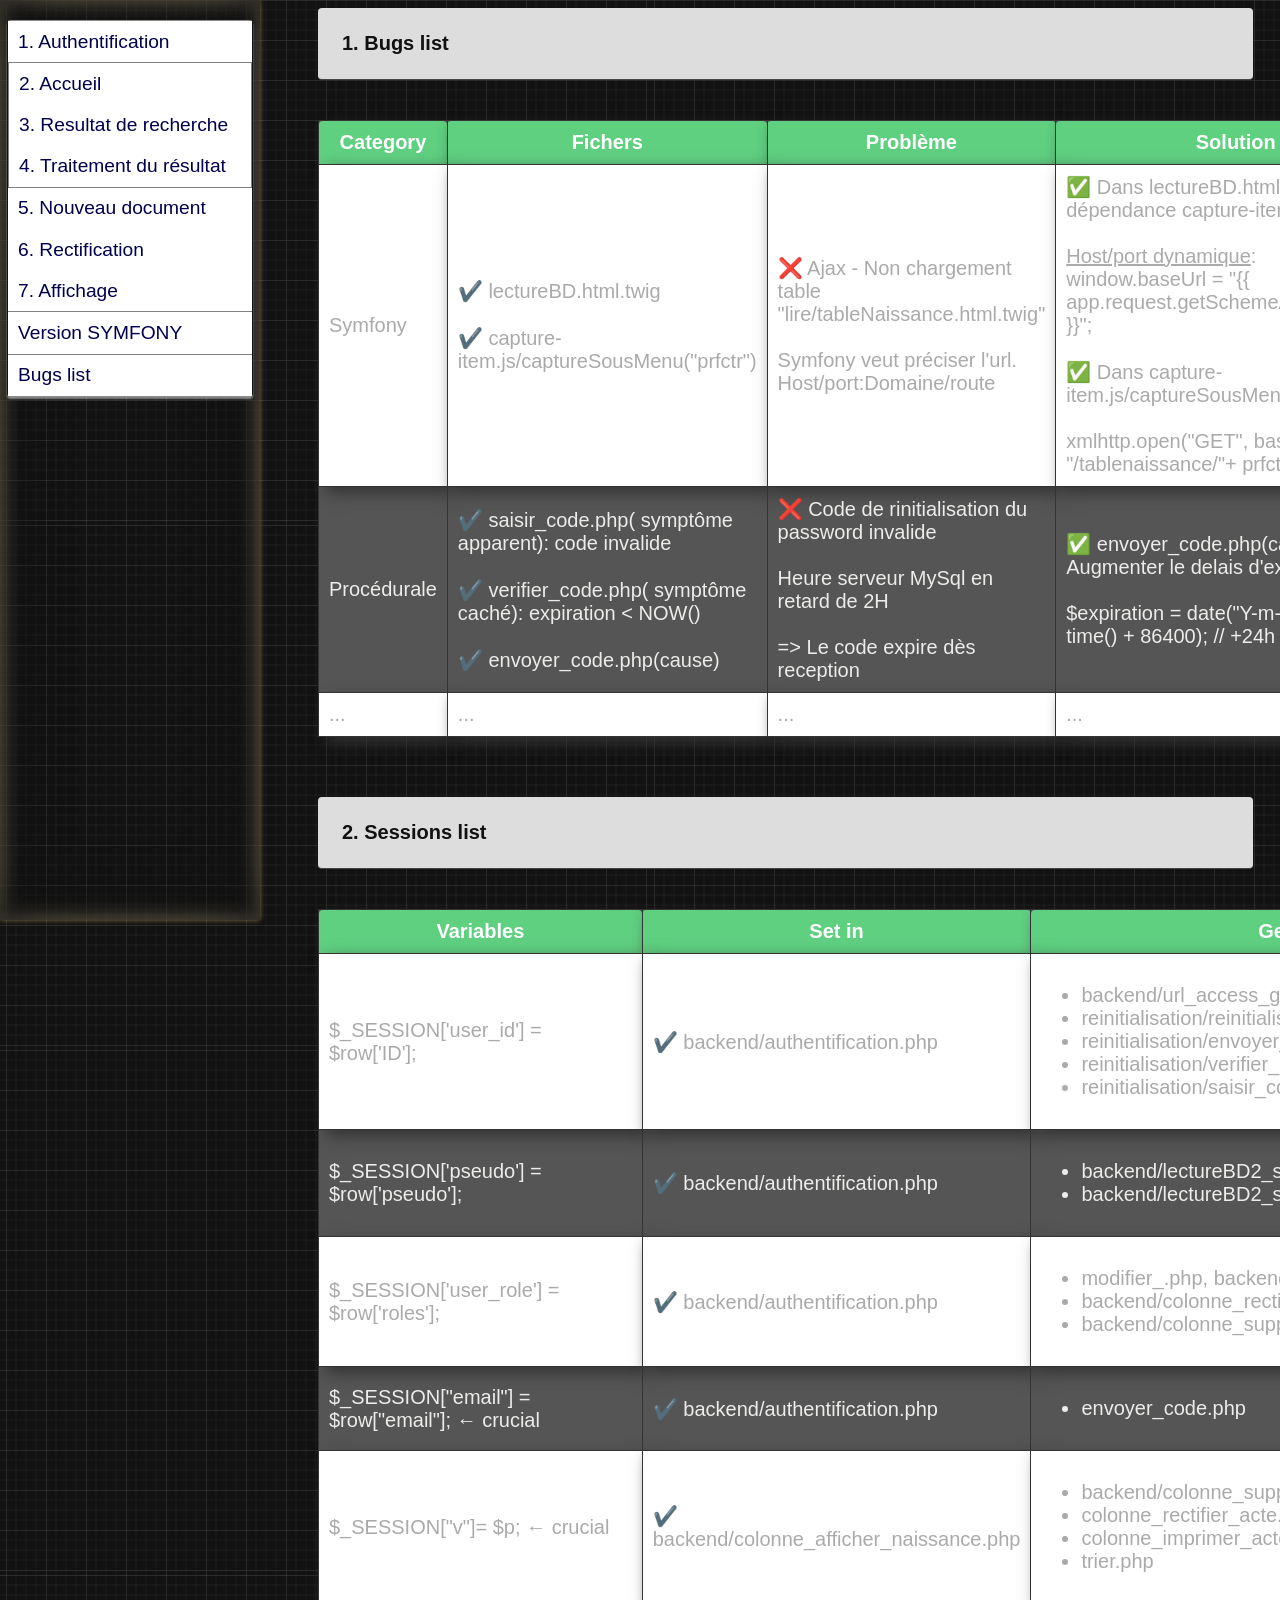
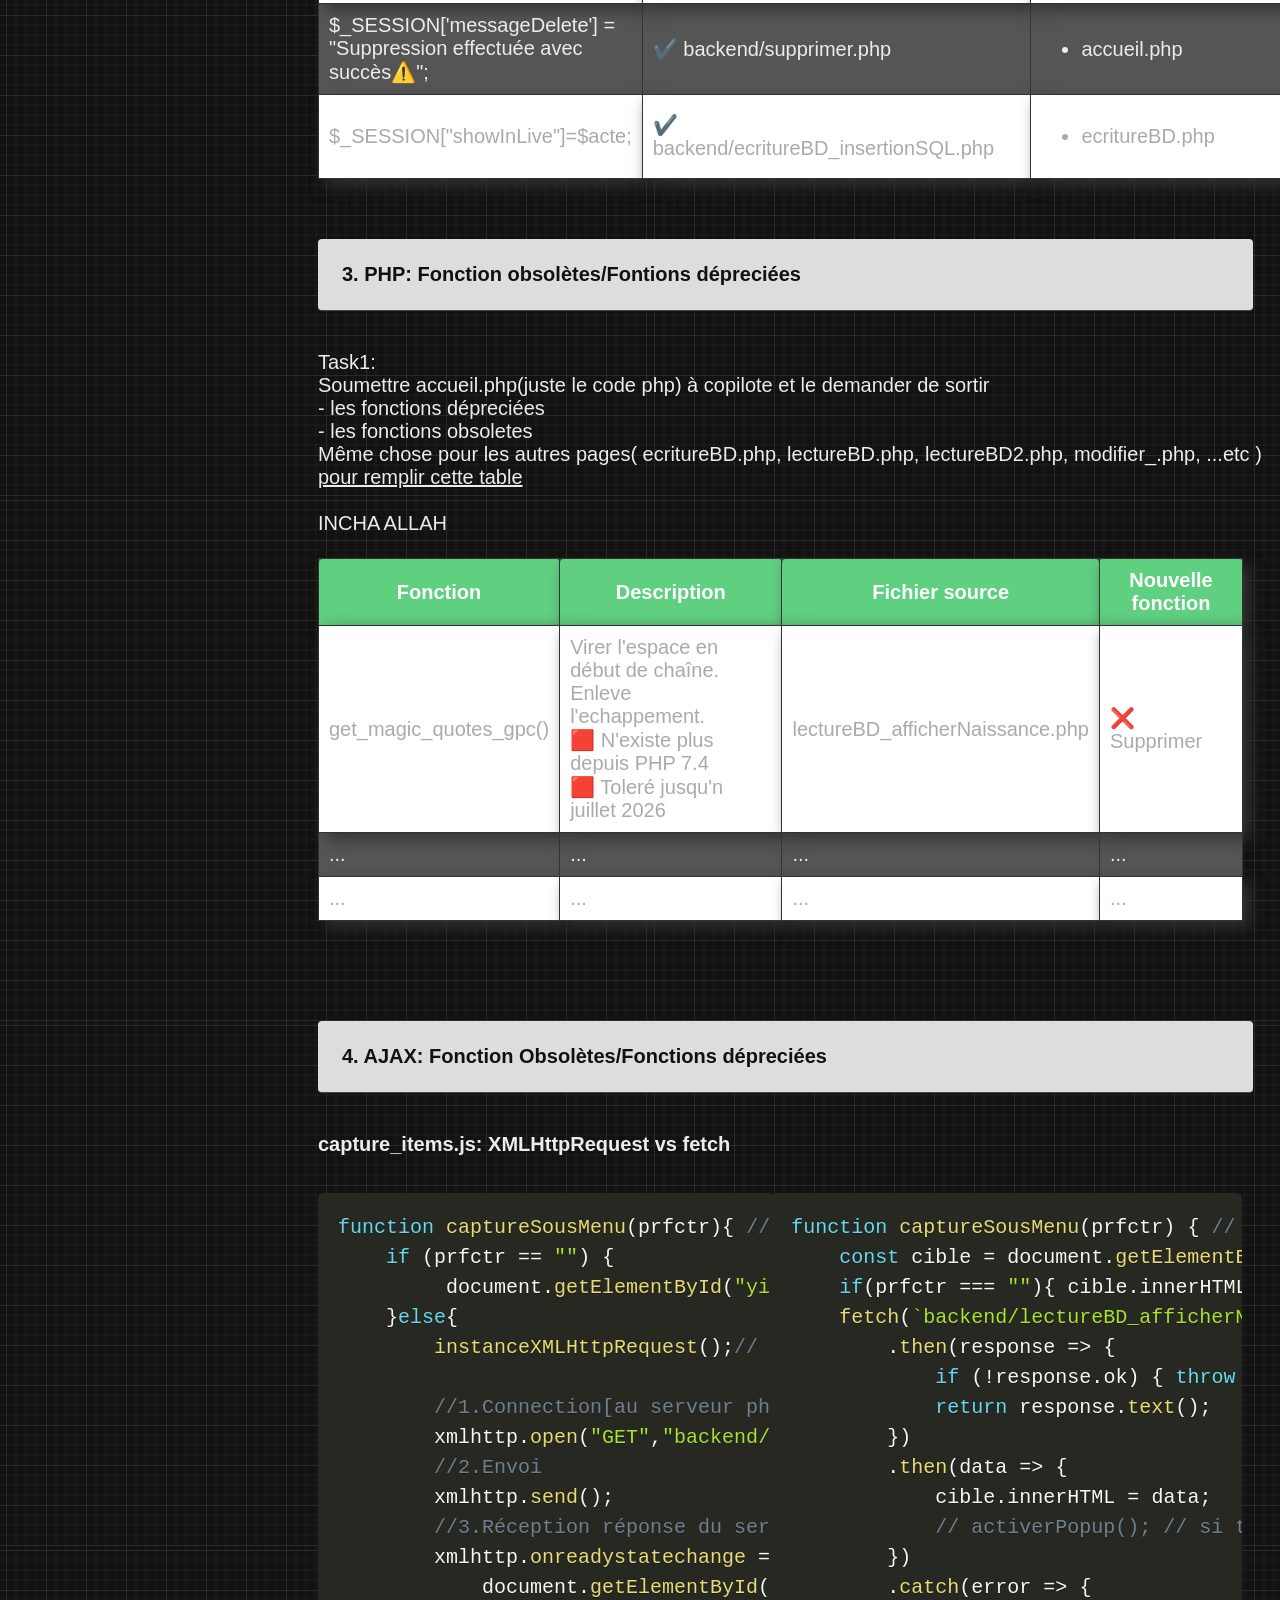
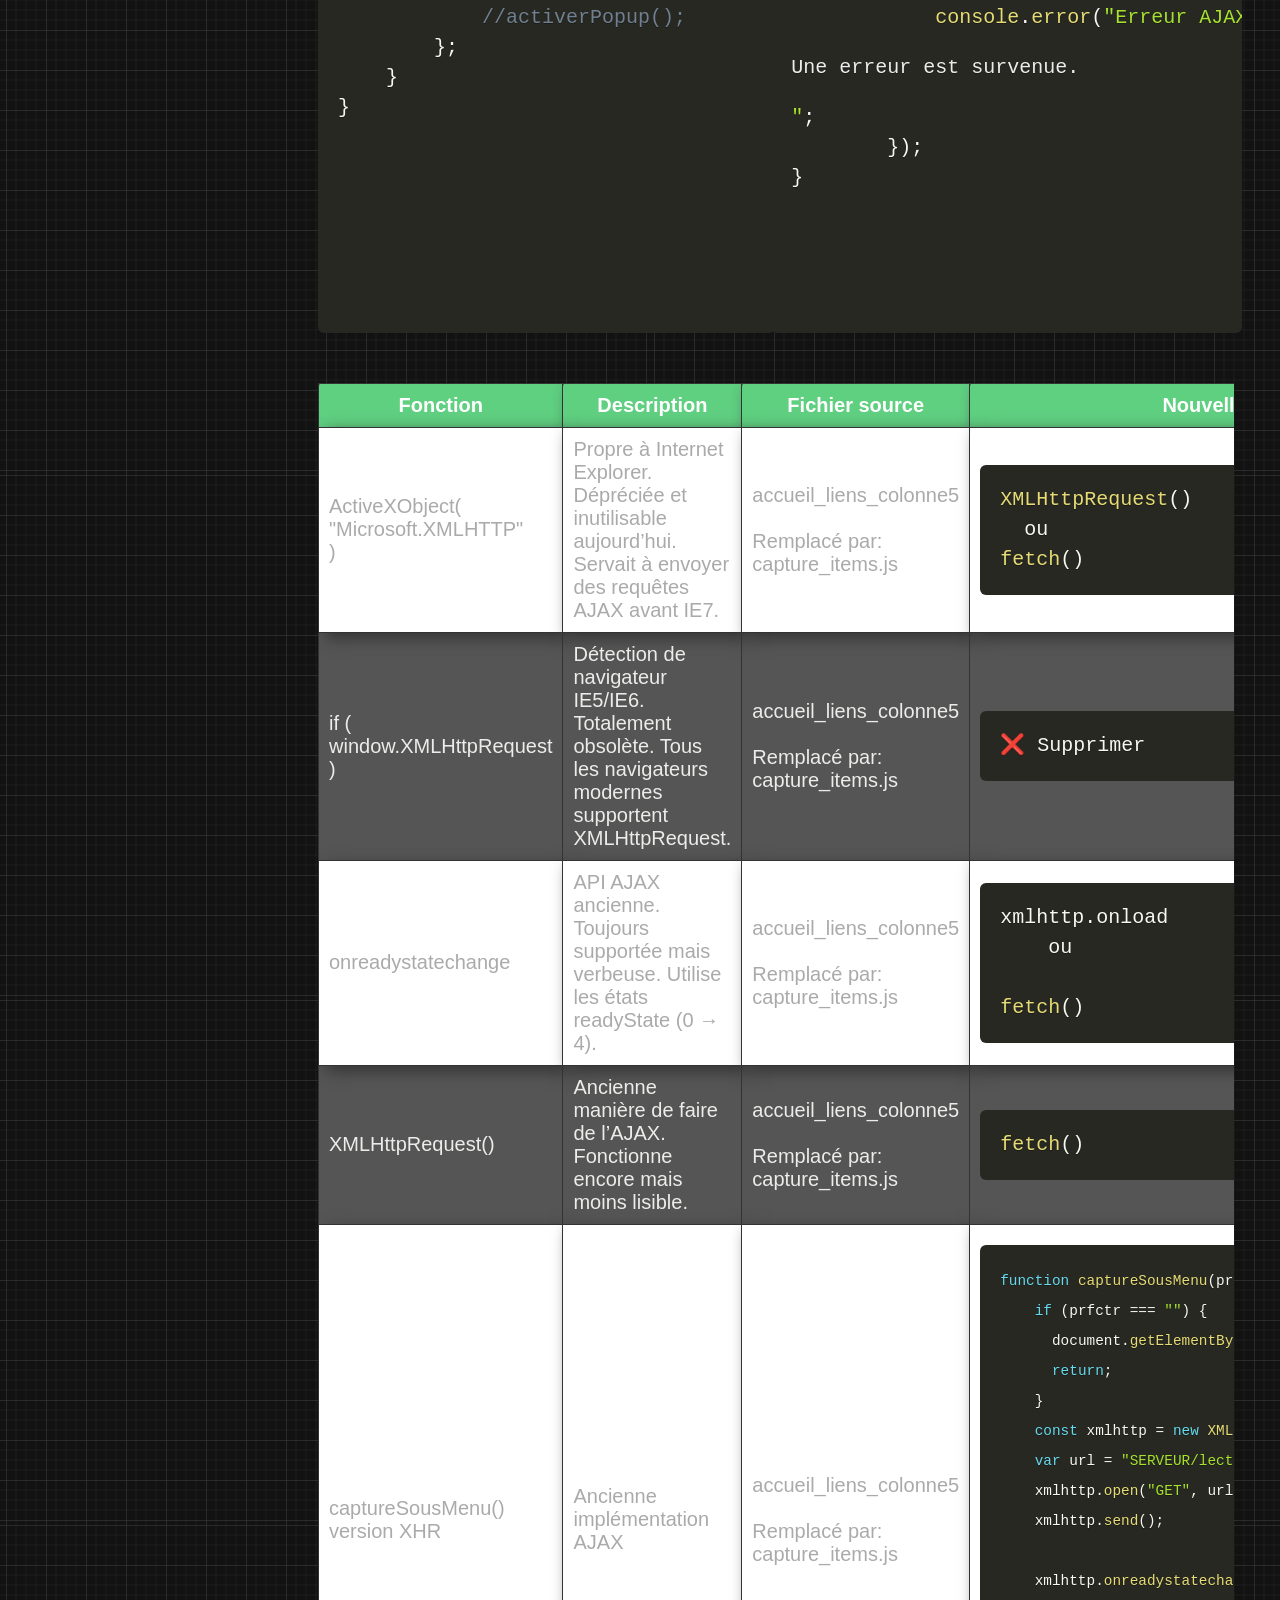
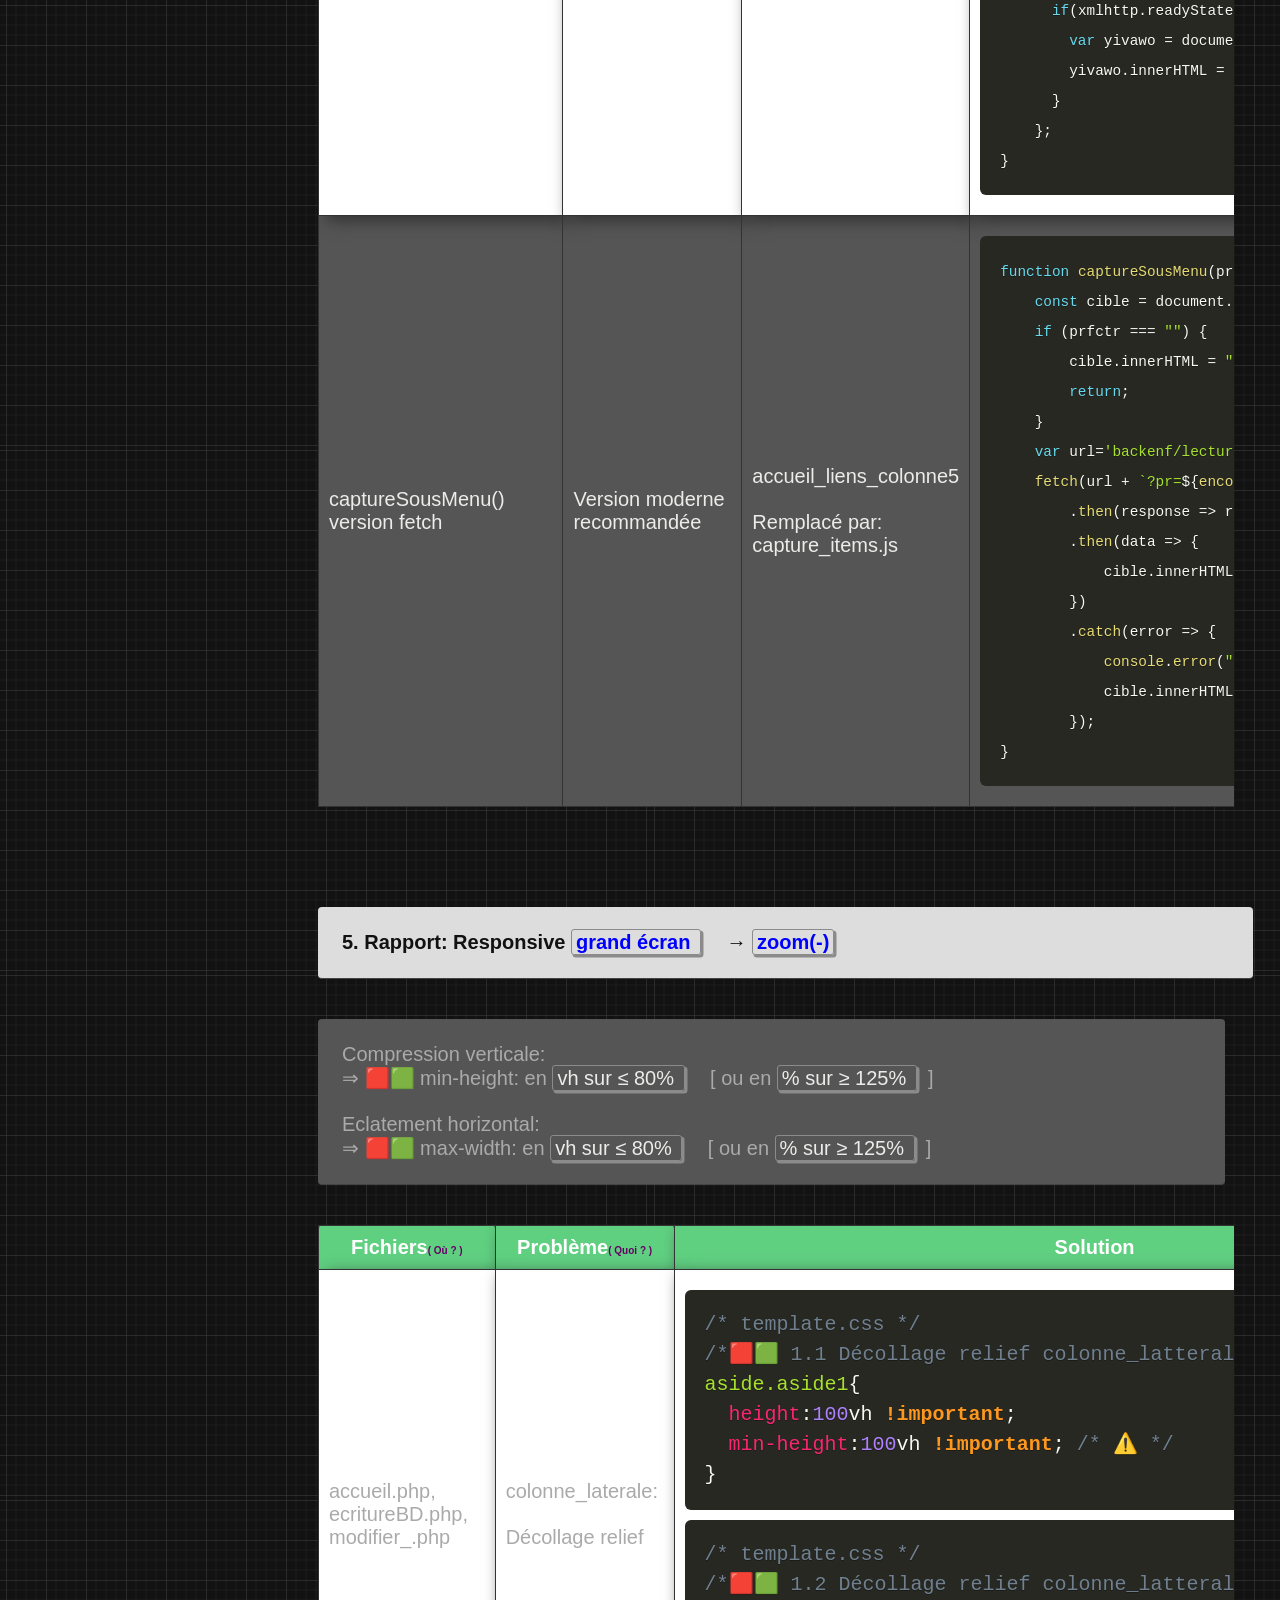
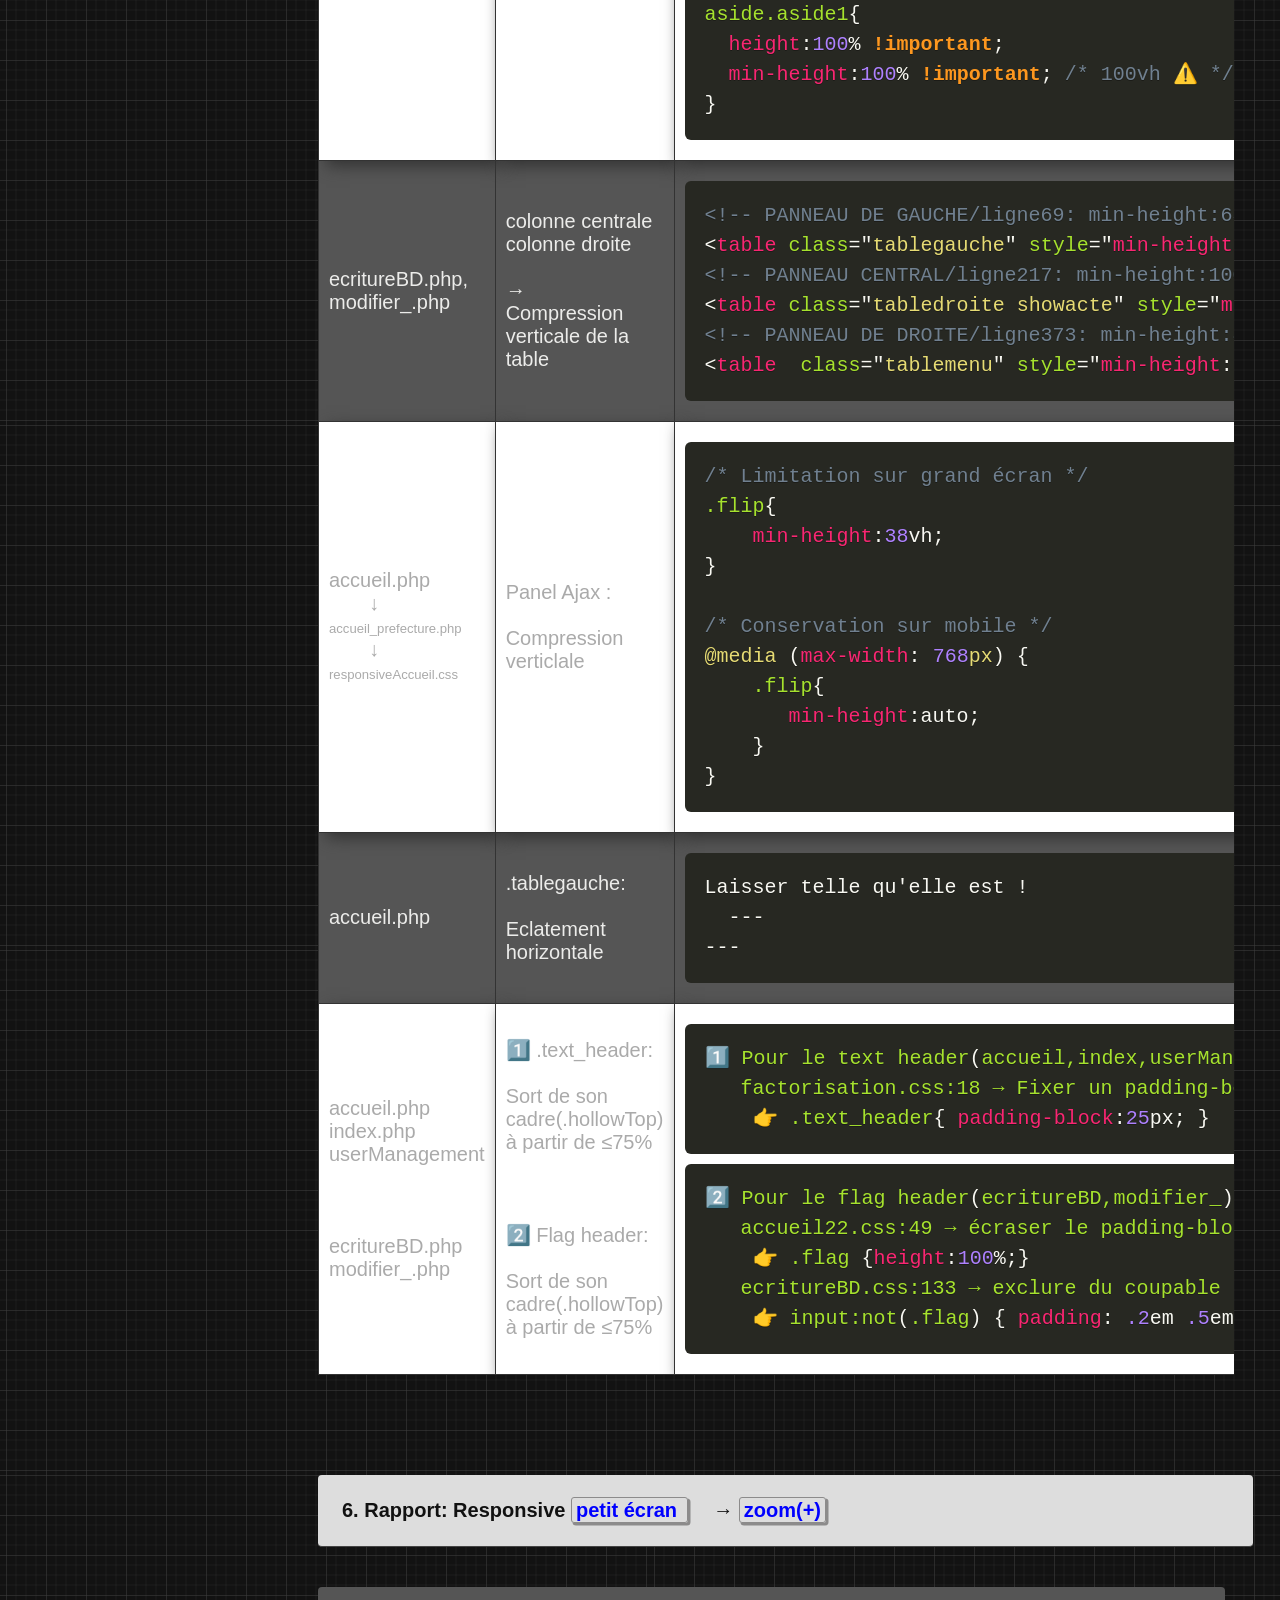
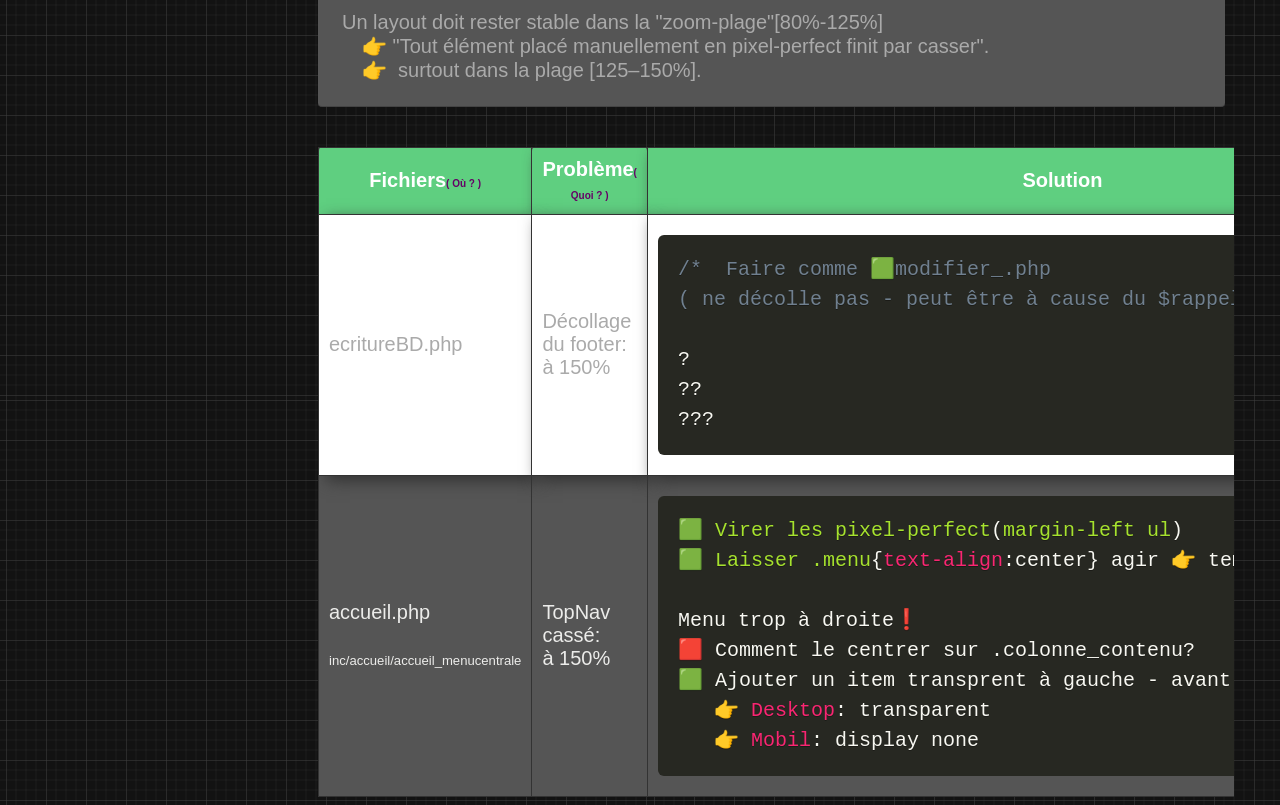
<file: fonctionsObsoletes.html>
<!DOCTYPE html>
<html>
<head>
    <link rel="shortcut icon" href="produireETvendre.ico"/>
	<link rel="stylesheet" href="uml/style.css" />
	<link rel="stylesheet" href="uml/prism.css" media="screen" /> 
	<style>

		table {
		  width:98%;
		  padding:1em;
		  font-family: arial, sans-serif;
		  border-collapse: collapse;
          background: #555; /* #557=magenta chic */
          border-radius:4px !imortant;
		  
          		  
    	}
        tr th, tr td{
		  padding:.5em;
		  border:1px solid #333;
		  		  
		}
		th {
		   color:white ;
		   background:#5fcf80; /* #558C89; #74AFAD;   */
		   border-radius:4px 4px 0px 0px;
		   box-shadow: 7px 6px 15px #333;
		}
        table tr:nth-child(2n+1) td  { 
		  background:#fff; 
		  color:#aaa;
		  box-shadow: 7px 6px 15px #333;
		}
		tr{
			border-radius:4px;
		}
		.shadowB, .shadowG {
		    color:Blue;
			border:1px solid #8c8b8b; 
			padding:1px 4px; 
			border-radius:3px;
			box-shadow:2px 2px 0.5px 0.5px #8c8b8b; 
		}
        .shadowG { color:#ececea; }		
	</style>
	<script src="uml/moteurJquery.js"> </script>
	<script src="uml/prism.js" type="text/javascript" ></script>
</head>
<body>
<div class="sidenav">
  <!-- menu accordeon -->
    <div id="aside" style="width:100%; margin-right:0;  height:99%; margin-bottom:0;  margin-top:0; padding-top:0; font-size:.8em; " > <!-- appliquer ce style sur base4.css -->
		<ul class="navigation" style="width:100%;"  >	<!-- margin-top:-19.5%; pour LES GRAND ECRAN-->
			<li class="toggleSubMenu"> <span >1. Authentification</span>
				<ul class="subMenu" id="seulement_les_passeports" style="color:silver;" >
				  <li id="envoi"><a href="index.html#login">Login</a></li>
				  <li id="retour"><a href="index.html#validerlogin" >Gestion des droits</a></li>
				</ul>
			</li>
			<li class="toggleSubMenu" style="border:1px solid gray;  border-bottom:none;"><span >2. Accueil</span>
				  <ul class="subMenu"  style="color:silver;" >						
					<li><a href="index.html#affichelien">Afficher: Le lien</a></li>
					<li><a href="index.html#affichedoc">Afficher: Le document</a></li>
					<li> <a class="btn" href="index.html#imprimer">&emsp;&#9632;&ensp; Bouton Imprimer</a></li>
					<li><a class="btn" href="index.html#modifier">&emsp;&#9632;&ensp;  Bouton Rectifier</a></li>
					<li><a class="btn" href="index.html#supprimer">&emsp;&#9632;&ensp;  Bouton Supprimer</a></li>
					<li><a class="btn" href="index.html#trier">&emsp;&#9632;&ensp; Bouton Trier</a></li>
					<li><a href="index.html#cherchenum">Recherche par numéro</a></li>
					<li><a href="index.html#cherchenom">Recherche par nom</a></li>
				  </ul><!-- fin ul.subMenu -->
			</li>
			<li class="toggleSubMenu" style="border:1px solid gray; border-bottom:none; border-top:none;"><span>3. Resultat de recherche</span>
				  <ul class="subMenu" id="seulement_les_caisses" style="color:silver;" >						
					<li><a href="index.html#resultatnum" >Résultat par numéro </a></li>
					<li><a href="index.html#resultatnom" >Résultat par nom</a></li>
				  </ul>
		    </li> 
				    <!-- ######################## TASKS #####################################
					
 					        Les 3 liens suivants(4.1, 4.2, 4.3) doivent être regroupés en 1 seul lien:
					        Mais d'abord, i fo regrouper les 3 arborescences dans 1 seul shémas
                           
						    INCHA ALLAH
							
                         #################################################################### -->						
			<li class="toggleSubMenu" style="border:1px solid gray;  border-top:none;"><span>4. Traitement du résultat </span>
			     <ul class="subMenu"  style="color:silver;" >			        
					<li><a href="index.html#afficheresultat" >Afficher</a></li>
					<li><a href="index.html#imprimeresultat" >Imprimer</a></li>
					<li><a href="index.html#modifieresultat" >Rectifier</a></li>
				  </ul>
			</li>				
			<li class="toggleSubMenu"><span>5. Nouveau document</span>
				  <ul class="subMenu"  style="color:silver;" >						
					<li><a href="index.html#5.1" >Nouvel acte (Enregistrer)</a></li>
					<li><a href="index.html#5.2" >Nouvel acte (Afficher)</a></li>
					<li><a href="index.html#5.3" >Nouvel acte (Imprimer)</a></li>
					<li><a href="index.html#5.4" >Nouvel acte (Rectifier)</a></li>
					<!-- <li><a href="#5.5" >Rectification(Enregistrer)</a></li> -->
				  </ul>
			</li>
			<li class="toggleSubMenu"><span>6. Rectification </span>
				  <ul class="subMenu"  style="color:silver;" >						
					<li><a href="index.html#6.1" >Edit (Enregistrer)</a></li>
					<li><a href="index.html#6.2" >Edit (Afficher)</a></li>
					<li><a href="index.html#6.3" >Edit (Imprimer)</a></li>
					<li><a href="index.html#6.4" >Edit (Recommencer)</a></li>
				  </ul>
			</li>
			<li class="toggleSubMenu"><span>7. Affichage </span>
				  <ul class="subMenu"  style="color:silver;" >						
					
					<li><a href="index.html#afficheTable" >Charger la table</a></li>
					<li><a href="index.html#afficheDocument" >Afficher(document)</a></li>
					<li><a href="index.html#imprimeDocument" >Imprimer(document)</a></li>

				  </ul>
			</li>
			<li class="toggleSubMenu" style="border-top:1px solid gray;" > 
			    <span> <a href="symfony.html">Version SYMFONY</a> </span>
				<ul class="subMenu"  style="color:silver;" >						
					<li><a href="symfony.html#10.1" >Structure</a></li>
					<li><a href="symfony.html#10.2">Installation</a></li>
				</ul>
			</li>
			<li class="toggleSubMenu" style="border-top:1px solid gray;"><span>Bugs list</span>
				  <ul class="subMenu" id="seulement_les_caisses" style="color:silver;" >						
					<li><a href="#">Bug list</a></li>
					<li><a href="#sessionList">Sessions list</a></li>
					<li><a href="#php">PHP</a></li>
					<li><a href="#ajax">AJAX</a></li>
					<li><a href="#zoom-">Responsive ≤ 80%</a></li>
					<li><a href="#zoom+">Responsive ≥ 125%</a></li>
				  </ul>
			</li>
		</ul>  		   
    </div><!-- fin menu accordeon --> 
</div><!-- fin #sidenav -->


<div class="main" style="margin-right:0;">
    
	<!-- SECTION 1 -->
	<h4 id="bl" class="img" style="background: #ddd; clear:both !important; ">1. Bugs list</h4>
	<table style="display:table !important">
	  <tr>
		<th>Category</th>
		<th>Fichers</th>
		<th>Problème</th>
		<th>Solution</th>
	  </tr>
	  
	  <tbody>
		  <tr>
			<td>Symfony</td>
			<td>
			   ✔️ lectureBD.html.twig<br><br>
			   ✔️ capture-item.js/captureSousMenu("prfctr")
			</td>
			<td>
			     ❌ Ajax - Non chargement table "lire/tableNaissance.html.twig"<br><br>
                 Symfony veut préciser l'url.<br> Host/port:Domaine/route				 
			</td>
			<td>
			   ✅ Dans lectureBD.html.twig, avant la dépendance capture-item.js<br><br>
			   <u>Host/port dynamique</u>:<br>
			   window.baseUrl = "{{ app.request.getSchemeAndHttpHost() }}";<br><br>
			   ✅ Dans capture-item.js/captureSousMenu("prfctr")<br><br>
			   xmlhttp.open("GET", baseUrl + "/tablenaissance/"+ prfctr, true);
			</td>
		  </tr>
		  <tr>
			<td>Procédurale</td>
			<td>
			    ✔️ saisir_code.php( symptôme apparent): code invalide<br><br>
			    ✔️ verifier_code.php( symptôme caché): expiration &lt; NOW()<br><br>
			    ✔️ envoyer_code.php(cause)
			</td>
			<td>
			   ❌ Code de rinitialisation du password invalide<br><br>
			   Heure serveur MySql en retard de 2H  <br><br>
			   => Le code expire dès reception
			</td>
			<td>
			   ✅ envoyer_code.php(cause): Augmenter le delais d'expiration (24h)<br><br>
			   $expiration = date("Y-m-d H:i:s", time() + 86400); // +24h
			</td>
		  </tr>
		  <tr>
			<td>...</td>
			<td>...</td>
			<td>...</td>
			<td>...</td>
		  </tr>
	  </tbody>
	</table>
	<div style="clear:both; margin-bottom:3em;"></div>
	
	
	
	<!-- SECTION 2 -->
	<h4 id="sessionList" class="img" style="background: #ddd; clear:both !important; ">2. Sessions list</h4>
	<table style="display:table !important">
	  <tr>
		<th>Variables</th>
		<th>Set in</th>
		<th>Get in</th>
	  </tr>
	  
	  <tbody>
		  <tr>
			<td>$_SESSION['user_id']    = $row['ID'];</td>
			<td>✔️ backend/authentification.php</td>
			<td>
               <ul>
			      <li>backend/url_access_guard.php</li>
			      <li>reinitialisation/reinitialisation.php</li>
			      <li>reinitialisation/envoyer_code</li>
			      <li>reinitialisation/verifier_code.php</li>
			      <li>reinitialisation/saisir_code.php</li>
			   </ul>				 
			</td>
		  </tr>
		  <tr>
			<td>$_SESSION['pseudo'] = $row['pseudo'];</td>
			<td>✔️ backend/authentification.php</td>
			<td>
               <ul>
			      <li>backend/lectureBD2_searchPlayBack.php</li>
			      <li>backend/lectureBD2_searchPlayBackByName.php</li>
			   </ul>
			</td>
		  </tr>
		  <tr>
			<td>$_SESSION['user_role']  = $row['roles'];</td>
			<td>✔️ backend/authentification.php</td>
			<td>
			   <ul>
			      <li>modifier_.php, backend/supprimer.php</li>
			      <li>backend/colonne_rectifier_acte.php</li>
			      <li>backend/colonne_supprimer_acte.php</li>
			   </ul>
			</td>
		  </tr>
		  <tr>
			<td>$_SESSION["email"] = $row["email"]; ← crucial</td>
			<td>✔️ backend/authentification.php</td>
			<td>
			   <ul>
			      <li>envoyer_code.php</li>
			   </ul>
			</td>
		  </tr>
		  <tr>
			<td>$_SESSION["v"]= $p; ← crucial</td>
			<td>✔️ backend/colonne_afficher_naissance.php</td>
			<td>
			   <ul>
			      <li>backend/colonne_suppprimer_acte.php</li>
			      <li>colonne_rectifier_acte.php</li>
			      <li>colonne_imprimer_acte.php</li>
			      <li>trier.php</li>
			   </ul>
			</td>
		  </tr>
		  <tr>
			<td>$_SESSION['messageDelete'] = "Suppression effectuée avec succès⚠️"; </td>
			<td>✔️ backend/supprimer.php</td>
			<td>
			   <ul>
			      <li>accueil.php</li>
			   </ul>
			</td>
		  </tr>
		  <tr>
			<td>$_SESSION["showInLive"]=$acte;</td>
			<td>✔️ backend/ecritureBD_insertionSQL.php</td>
			<td>
			   <ul>
			      <li>ecritureBD.php</li>
			   </ul>
			</td>
		  </tr>
		  <!--
		  <tr>
			<td>V8</td>
			<td>✔️ F8</td>
			<td>
			   <ul>
			      <li>F88</li>
			      <li>F88</li>
			   </ul>
			</td>
		  </tr>
		  <tr>
			<td>V9</td>
			<td>✔️ F9</td>
			<td>
			   <ul>
			      <li>F99</li>
			      <li>F99</li>
			   </ul>
			</td>
		  </tr>
		  -->
	  </tbody>
	</table>
	<div style="clear:both; margin-bottom:3em;"></div>
		
	<!-- SECTION 3 -->
  <h4 id="php" class="img" style="background: #ddd; clear:both !important; ">3. PHP: Fonction obsolètes/Fontions dépreciées</h4>

	Task1:<br> Soumettre accueil.php(juste le code php) à copilote et le demander de  sortir
	 <br> - les fonctions dépreciées
	 <br> - les fonctions obsoletes<br>
	Même chose pour les autres pages( ecritureBD.php, lectureBD.php, lectureBD2.php, modifier_.php, ...etc )<u> pour remplir cette table</u> <br><br>


	INCHA ALLAH <br><br>

	<table>
	  <tr>
		<th>Fonction</th>
		<th>Description </th>
		<th>Fichier source</th>
		<th>Nouvelle fonction</th>
	  </tr>
	  
	  <tbody>
		  <tr>
			<td>get_magic_quotes_gpc()</td>
			<td>
			    Virer l'espace en début de chaîne.<br>Enleve l'echappement.<br>
			     🟥 N'existe plus depuis PHP 7.4<br>
				 🟥 Toleré jusqu'n juillet 2026
			</td>
			<td>lectureBD_afficherNaissance.php</td>
			<td>❌ Supprimer</td>
		  </tr>
		  <tr>
			<td>...</td>
			<td>...</td>
			<td>...</td>
			<td>...</td>
		  </tr>
		  <tr>
			<td>...</td>
			<td>...</td>
			<td>...</td>
			<td>...</td>
		  </tr>
	  </tbody>
	</table>
	
	<!-- SECTION 4 -->
	<h4 id="ajax" class="img" style="background: #ddd; margin-top:5em; clear:both !important; ">4. AJAX: Fonction Obsolètes/Fonctions dépreciées</h4>
	<h4>capture_items.js: XMLHttpRequest vs fetch</h4>
	
	<!-- Aliger les 2 prisme -->
	<div style="display:flex; width:97%; margin-bottom:2em; ">
		<div style="width:48.5%; margin-right:.5%;">
		<pre style="width:94%; min-height:77.77vh;"><code class="language-js"  >
		function captureSousMenu(prfctr){ // prfctr=préfecture selectionnée dans le sous-menu
			if (prfctr == "") { 
				 document.getElementById("yivawo").innerHTML = ""; return; 
			}else{ 
				instanceXMLHttpRequest();// instance XMLHttpRequest for IE7+
			   
				//1.Connection[au serveur php]- transmission filtre prefecture  
				xmlhttp.open("GET","backend/lectureBD_afficherNaissance.php?pr="+prfctr,true); 
				//2.Envoi
				xmlhttp.send(); 
				//3.Réception réponse du serveur [xmlhttp.responseText] et affichage dans div yivawo
				xmlhttp.onreadystatechange = function() { if (xmlhttp.readyState == 4 && xmlhttp.status == 200) { 
					document.getElementById("yivawo").innerHTML = xmlhttp.responseText;}
					//activerPopup();
				};
			}
		}
		</code></pre>
		</div>
		<div style="width:48%; margin-left:.5%;">
		<pre style="width:98%; min-height:77.77vh; "><code class="language-js">

		function captureSousMenu(prfctr) { // la mm fonction avec fetch
			const cible = document.getElementById("yivawo");
			if(prfctr === ""){ cible.innerHTML=""; return; }
			fetch(`backend/lectureBD_afficherNaissance.php?pr=${encodeURIComponent(prfctr)}`)
				.then(response => {
					if (!response.ok) { throw new Error("Erreur réseau : " + response.status }
					return response.text();
				})
				.then(data => {
					cible.innerHTML = data;
					// activerPopup(); // si tu veux le remettre
				})
				.catch(error => {
					console.error("Erreur AJAX :", error); cible.innerHTML = "<p>Une erreur est survenue.</p>";
				});
		}
		</code></pre>
	    </div>	
	</div>
	
	
	
	
		<div style="width:97% !important; overflow-x:auto;">	
		   <table>
			  <thead>
				<tr>
				  <th>Fonction</th>
				  <th>Description</th>
				  <th>Fichier source</th>
				  <th>Nouvelle fonction</th>
				</tr>
			  </thead>

		  <tbody>

			<tr>
			  <td>ActiveXObject(<br>"Microsoft.XMLHTTP"</br>)</td>
			  <td>
				Propre à Internet Explorer.  
				Dépréciée et inutilisable aujourd’hui.  
				Servait à envoyer des requêtes AJAX avant IE7.
			  </td>
			  <td>
			      accueil_liens_colonne5<br><br>
				  Remplacé par:<br>
				  capture_items.js
			   </td>
			  <td>
				<pre><code class="language-js">
					XMLHttpRequest()
					  ou 
					fetch()
				</code></pre>
			 </td>
			</tr>

			<tr>
			  <td>if (<br>window.XMLHttpRequest<br>)</td>
			  <td>
				Détection de navigateur IE5/IE6.  
				Totalement obsolète.  
				Tous les navigateurs modernes supportent XMLHttpRequest.
			  </td>
			  <td>
			      accueil_liens_colonne5<br><br>
				  Remplacé par:<br>
				  capture_items.js
			  </td>
			  <td>
				<pre><code class="language-js">
					   ❌ Supprimer
				</code></pre>
			  </td>
			</tr>

			<tr>
			  <td>onreadystatechange</td>
			  <td>
				API AJAX ancienne.  
				Toujours supportée mais verbeuse.  
				Utilise les états readyState (0 → 4).
			  </td>
			  <td>
			      accueil_liens_colonne5<br><br>
				  Remplacé par:<br>
				  capture_items.js
			  </td>
			  <td>
				<pre><code class="language-js">
						xmlhttp.onload 
							ou 
							
						fetch()
				 </code></pre>
				  

			  </td>
			</tr>

			<tr>
			  <td>XMLHttpRequest()</td>
			  <td>
				Ancienne manière de faire de l’AJAX.  
				Fonctionne encore mais moins lisible.
			  </td>
			  <td>
			      accueil_liens_colonne5<br><br>
				  Remplacé par:<br>
				  capture_items.js
			  </td>
			  <td>
					<pre><code class="language-js">
					  fetch()
					</code></pre>
			  </td>
			</tr>

			<tr>
			  <td>captureSousMenu()<br> version XHR</td>
			  <td>Ancienne implémentation AJAX</td>
			  <td>
			      accueil_liens_colonne5<br><br>
				  Remplacé par:<br>
				  capture_items.js
			   </td>
			  <td>
				<pre><code class="language-js" style="font-size:.9rem;">
		function captureSousMenu(prfctr) {
			if (prfctr === "") {
			  document.getElementById("yivawo").innerHTML = "";
			  return;
			}
			const xmlhttp = new XMLHttpRequest();
			var url = "SERVEUR/lectureBD_afficherNaissance.php";
			xmlhttp.open("GET", url+"?pr=" + prfctr, true);
			xmlhttp.send();

			xmlhttp.onreadystatechange = function () {
			  if(xmlhttp.readyState===4 && xmlhttp.status===200){
				var yivawo = document.getElementById("yivawo");
				yivawo.innerHTML = xmlhttp.responseText;
			  }
			};
		}
				</code></pre>
			  </td>
			</tr>

			<tr>
			  <td>captureSousMenu() <br>version fetch</td>
			  <td>Version moderne recommandée</td>
			  <td>
			      accueil_liens_colonne5<br><br>
				  Remplacé par:<br>
				  capture_items.js
			   </td>
			  <td>
				<pre><code class="language-js" style="font-size:.9rem;">
		function captureSousMenu(prfctr) {
			const cible = document.getElementById("yivawo");
			if (prfctr === "") {
				cible.innerHTML = "";
				return;
			}
			var url='backenf/lectureBD_afficherNaissance.php';
			fetch(url + `?pr=${encodeURIComponent(prfctr)}`)
				.then(response => response.text())
				.then(data => {
					cible.innerHTML = data;
				})
				.catch(error => {
					console.error("Erreur AJAX :", error);
					cible.innerHTML="Une erreur est survenue";
				});
		}
				</code></pre>
			  </td>
			</tr>

		  </tbody>
		</table>
	</div>


<!-- SECTION 5 -->
<h4 id="zoom-" class="img" style="background: #ddd; margin-top:5em; clear:both !important; ">5. Rapport: Responsive <span class="shadowB"> grand écran </span>&emsp;  → <span class="shadowB">zoom(-)</span></h4>
<p class="img" style="width:91%; color:#aaa; clear:both;">	
Compression verticale:<br>
&#8658 🟥🟩 min-height: en <span class="shadowG"> vh sur 	&le; 80%  </span> &emsp; [ ou en <span class="shadowG"> % sur &ge; 125%  </span> &nbsp; ]<br><br> 
Eclatement horizontal:<br>
&#8658 🟥🟩 max-width: en <span class="shadowG"> vh sur 	&le; 80% </span> &emsp; [ ou en <span class="shadowG">% sur &ge; 125%  </span> &nbsp; ]

</p>

	<!-- <div style="width:97% !important; overflow-x:scroll;">	-->
	<div style="width:97% !important; overflow-x:auto;">	
		   <table>
			  <thead>
				<tr>
				  <th>Fichiers<small>( Où ? )</small></th>
				  <th>Problème<small>( Quoi ? )</small></th>
				  <th>Solution</th>
				</tr>
			  </thead>

		    <tbody>

			<tr>
			  <td> accueil.php,<br> ecritureBD.php,<br> modifier_.php</td>
			  <td>
                  colonne_laterale:<br><br> Décollage relief 
			  </td>
			  <td>
				<pre><code class="language-css">
					/* template.css */
					/*🟥🟩 1.1 Décollage relief colonne_latterale ≤ 80%  => vh  */
					aside.aside1{
					  height:100vh !important; 
					  min-height:100vh !important; /* ⚠️ */ 
					}
				</code></pre>
				<pre><code class="language-css">
					/* template.css */
					/*🟥🟩 1.2 Décollage relief colonne_latterale ≥ 125% => % */
					aside.aside1{
					  height:100% !important;
					  min-height:100% !important; /* 100vh ⚠️ */ 
					}
				</code></pre>
			 </td>
			</tr>

			<tr>
			  <td> ecritureBD.php,<br> modifier_.php</td>
			  <td> 
			       colonne centrale<br>
			       colonne droite<br><br>
				   →<br>
                   Compression verticale de la table<br>  
				   
				
			  </td>
			  <td>
				<pre><code class="language-html">
					&lt;!-- PANNEAU DE GAUCHE/ligne69: min-height:63.15% !important; -->
					&lt;table class="tablegauche" style="min-height:63.15%;">
					&lt;!-- PANNEAU CENTRAL/ligne217: min-height:100vh !important; -->
					&lt;table class="tabledroite showacte" style="min-height:100vh;">
					&lt;!-- PANNEAU DE DROITE/ligne373: min-height:88.75%; -->
					&lt;table  class="tablemenu" style="min-height:88.75%;"> 
				</code></pre>
			  </td>
			</tr>

			<tr>
			  <td>
			     accueil.php<br>
				 &emsp;&emsp;&darr;<br>
				 <span style="font-size:.82rem;">accueil_prefecture.php</span><br>
				 &emsp;&emsp;&darr;<br>
				 <span style="font-size:.82rem;">responsiveAccueil.css</span>
			  </td>
			  <td>
                Panel Ajax :<br><br>  Compression verticlale
			  </td>
			  <td>
				<pre><code class="language-css">
						/* Limitation sur grand écran */ 
						.flip{ 
							min-height:38vh;
						}
						
						/* Conservation sur mobile */
						@media (max-width: 768px) { 
							.flip{
							   min-height:auto;
							}
						}
				 </code></pre>
			  </td>
			</tr>
			<tr>
			  <td>
			     accueil.php
			  <td>
                 .tablegauche:<br><br>  Eclatement horizontale
			  </td>
			  <td>
					<pre><code class="language-css">
					  Laisser telle qu'elle est !
					    ---
					  ---
					</code></pre>
			  </td>
			</tr>
			<tr>
			  <td>
			     accueil.php<br>
			     index.php<br>
			     userManagement<br><br><br><br>
			     ecritureBD.php<br>
			     modifier_.php
			  </td>
			  </td>
			  <td>
                 1️⃣ .text_header:<br><br> 
				 Sort de son cadre(.hollowTop)<br>
				 à partir de &le;75%<br><br><br><br>
				 2️⃣ Flag header:<br><br> 
				 Sort de son cadre(.hollowTop)<br>
				 à partir de &le;75%
			  </td>
			  <td>
					<pre><code class="language-css">
					  1️⃣ Pour le text header(accueil,index,userManagement)
					     factorisation.css:18 → Fixer un padding-bottom
					  	👉 .text_header{ padding-block:25px; }
					</code></pre>
					<pre><code class="language-css">
					  2️⃣ Pour le flag header(ecritureBD,modifier_)
					     accueil22.css:49 → écraser le padding-block
					  	👉 .flag {height:100%;} 
					     ecritureBD.css:133 → exclure du coupable
					  	👉 input:not(.flag) { padding: .2em .5em; }
					</code></pre> 

			  </td>
			</tr>
		  </tbody>
		</table>
	</div>




<!-- SECTION 6 -->
<h4 id="zoom+" class="img" style="background: #ddd; margin-top:5em; clear:both !important; ">6. Rapport: Responsive <span class="shadowB"> petit écran </span>&emsp;  → <span class="shadowB">zoom(+)</span></h4>


<p class="img" style="width:91%; color:#aaa; clear:both;">	
Un layout doit rester stable dans la "zoom-plage"[80%-125%]<br> 
	&emsp;👉  "Tout élément placé manuellement en pixel‑perfect finit par casser".<br>
	&emsp;👉 &nbsp;surtout dans la plage [125–150%].
</p>
	<!-- <div style="width:97% !important; overflow-x:scroll;">	-->
	<div style="width:97% !important; overflow-x:auto;">	
		   <table>
			  <thead>
				<tr>
				  <th>Fichiers<small>( Où ? )</small></th>
				  <th>Problème<small>( Quoi ? )</small></th>
				  <th>Solution</th>
				</tr>
			  </thead>

		  <tbody>
			<tr>
			  <td>ecritureBD.php</td>
			  <td>
                 Décollage du footer:<br> à 150%
			  </td>
			  <td>
				<pre><code class="language-css">
						/*  Faire comme 🟩modifier_.php 
						( ne décolle pas - peut être à cause du $rappel )  */

						?
						??
						???
				 </code></pre>
			  </td>
			</tr>
			<tr>
			  <td>
			      accueil.php<br><br>
				  <small style="color:#ececea; font-size:.82rem;">
				   inc/accueil/accueil_menucentrale
				  </small>
			  </td>
			  <td>
                 TopNav cassé:<br> à 150%
			  </td>
			  <td>
				<pre><code class="language-css">
						🟩 Virer les pixel-perfect(margin-left ul) 
						🟩 Laisser .menu{text-align:center} agir 👉 template.css:24
						
						Menu trop à droite❗
						🟥 Comment le centrer sur .colonne_contenu?
						🟩 Ajouter un item transprent à gauche - avant l'item "accueil":
						   👉 Desktop: transparent
						   👉 Mobil: display none
				 </code></pre>
			  </td>
			</tr>
		  </tbody>
		</table>
	</div>

	
</div><!-- fin #main -->

</body>
</html>
</file>
<file: uml/style.css>
body {  
	      font-family: "Lato", sans-serif;	
          background-image: url("../draw.png"); /* draw2 */
		  /*
		  background-repeat: no-repeat; 
          background-size: cover;
		  */

          color:#ececea;		  
	   }
	   p{
		 color:#ececea; !important;  
	   }
	   

       h1{
		   text-align:center;
		   padding-bottom:1em;
		   padding-top:.5em;
	   }
	   h2{
		 clear:both;  
	   }
	   .img{
		   width:90.25%;
		   color:#111;

		}
	  .interface,
	  .interface2{
		  /* capture d'interface: se trouvent en bas des sous-titres" */
		  height:auto !important;
		  width:97.7% !important; 
		  padding:0 !important;
		  
          
	  }
	  .interface2{
		  width:94% !important;
	  }

	  .paragraphe{
			border:1px solid #8c8b8b; 
			padding: 0.5em;
			margin:0.5em; 
			border-radius: 2px;
		}
/* ✅✅✅✅✅✅✅✅✅✅✅✅✅✅✅✅✅✅✅✅✅✅✅✅✅✅✅✅✅✅	*/	
		img , .img, .planche, .grosTitre, .grosTitreBlanc{ 
		  float: left;  

		  /* width:87%;*/
		  width:94%;/*ça m'a emmerdé: car i fallait remplir ainsi remplir l'ecran .sinon le contenu remonte en display inline */
		  height: auto ;
		  padding:1.2em; 
		  /* margin:1.5% 6.5%;  */
		  margin:0 auto 2em  0; 
         /*
		  box-shadow:
			0px 2px 2px 0px rgba(0, 0, 0, 0.5) inset,
			0px 2px 2px 0px rgba(255, 255, 255, 0.5);
			 border:1px solid #8c8b8b;
		  */
		  border-bottom:1px solid #444;
		  border-radius: 4px; 	  
		}
		.grosTitre, .grosTitreBlanc{text-align: center;}
		img , .img, .grosTitre{ 
		    background:#555;   /*  #555; white */
			border-radius:4px !important;
		}
		
		/* ALGORITHME */
		.firstPart{
			border-radius:4px 4px 0 0 !important;
			margin-bottom:0;
			color:#aaa;
		}
	   /* SHEMAS D'ALGO */
	    .middlePart{
			border-radius:0 !important;
			margin-block:0;
		}
		/* COMPLEMENT D'ALGO */
		.lastPart{
			border-radius:0 0 4px 4px !important;
			margin-top:0;
			color:#aaa;
		}
/* ✅✅✅✅✅✅✅✅✅✅✅✅✅✅✅✅✅✅✅✅✅✅✅✅✅✅✅✅✅✅	*/

		.planche, .grosTitreBlanc{ background: #f7f7f9 ; margin:auto}
	
		
		/* pour les titre de page dans la colonne centrale */
		.box-shadow-titre, .box-shadow-titre-blanc{
			box-shadow:0px 1px 2px 0px #8c8b8b;
			padding:0.3em 2em; 
			
			/* margin-left:auto; margin-right:auto; */
			margin:auto;/* ça suffit pour center le truc */
			border-radius:2px;
			font-weight:bold;
			text-align:center;
            color:#ccc;	 /* #8c8c8c; */
		}
		.box-shadow-titre-blanc { color:#8c8c8c; }

		.logo{
		  font-size: 18px;
		  padding:0 -5em ;
		  margin-left:0;
		 
		  display:inline;
		  font-weight:lighter;
		  text-align:center;
		  font-family:Arial, Helvetica, sans-serif;
		  box-shadow:0px 0px 12px #888;
		  -moz-box-shadow: 0px 10px 2px #888;  
		  -webkit-box-shadow: 0px 10px 2px #888; 
		  /* ROUGE */
		  text-shadow: -1px -1px #f00, 1px 1px #a00, -3px 0 4px #000;
		  color: #dd0000;
          
         /* VERT 
          text-shadow: -1px -1px #0c0, 1px 1px #060, -3px 0 4px #000;
          color: #090; 
		  */
            border-radius:0 99px 0 19px ; /* border-radius:0 99px 0 99px ;	*/
          /* background:#8c8b81;*/	
           background:#666;  
		}
		/* footer */		
		.footer-table { padding:1em;}
		.footer-td { padding:0.4em; background:#8c8b81; height:auto;  margin:auto; width:30%; }
		
		
		/*-------------- Fixed sidenav, full height ------------------*/

		.sidenav {
		  position: fixed;
		  top: 0; 
		  left: 0; 
		  height: 100%;
		  width: 260px; /* 250px */
		   
		  /* background-color: #111; */
		  /*
		  background-image: url("../draw.png");
		  background-repeat: no-repeat; 
          background-size: cover;
          */
		  padding-top: 20px;
		  overflow-x: hidden;
		  
		  /* box-shadow: 0 0 65px #111 inset, 0 0 20px #beae8c inset, 0 0 5px #816f47; */
		  box-shadow: 0 0 65px #111 inset, 0 0 20px #beae8c inset, 0 0 5px #816f47; 
		}

		/* Main content */
		.main {
		  margin-left: 300px; /* 250px; Same as the width of the sidenav */
		  font-size: 20px; /* Increased text to enable scrolling */
		  padding: 0px 10px;
		}

		/* Some media queries for responsiveness */
		@media screen and (max-height: 450px) {
		  .sidenav {padding-top: 15px;}
		  .sidenav a {font-size: 18px;}
		}

		small{font-size:0.5em; color:#660066;}
		img { height:auto;  }
		p { clear:both !important;  }
		
		/* Des paragraphe dans le ton "prism" */
		
		.asPrism{
			background:#1d1d16; 
			border-radius:8px; 
			padding:1em;
            /* pour le titre */			
			margin-top:.5em;
		}
		
		
		
		
		
		
		/* #########################################  LE MENU ACCORDEON ################################################### */
        
		#aside{
	         float:left;
		     width:16%; height:100%;
		     margin-right:5%;  
		     text-align:left;
		     height:500px;
			 
         /*
          border: 1px solid #8c8b8b !important;
		  border-radius: 40px !important;
		  */
			 

	    }

		ul:hover { list-style-type: none; }
		ul.navigation {
		  margin: 0 2.71%;
		  padding: 0;
		  /* width: 200px; */
		  width:94% !important;
		  list-style: none;
		  background: #A4A4A4; /* #A4A4A4; */
		  color: #fff;

		  font: 1.5em "Trebuchet MS", sans-serif;
		  
		  box-shadow: 0px 2px 2px 0px rgba(0, 0, 0, 0.5) inset, 
			           0px 2px 2px 0px rgba(255, 255, 255, 0.5) !important;
          /* border: 1px solid #8c8b8b !important; */
          border-top: 1px solid #8c8b8b !important;
          border-bottom: 1px solid #8c8b8b !important;
          border-right: 1px solid #111 !important;
          border-left: 1px solid #111 !important;
		  border-radius: 4px !important;
		  
		}
		.navigation .subMenu {
		  font-size: .8em;
		  /* background: #49505a url(subMenu.png) 0 0 repeat-x;*/
		  background: #49505a; /* #A4A4A4; */
		  font-size: .9em;
		  margin: 0; padding: 0;
		  border-bottom: 1px solid #667;
		} 
		.navigation ul.subMenu a {
		  background: none;
		  padding: 3px 20px;
		}
		.navigation a:hover, .navigation a:focus, .navigation a:active {
		  text-decoration: underline;
		}		
		a:hover { opacity: .7;   }
		.navigation a, .navigation span {
		  display: block;
		  padding: 4px 10px;
		  color: #00004d;
		  text-decoration: none;
		 /* background: #D4D7C4 url(menu-item.png) left bottom no-repeat; */
          background:white;
		  
		  

		}
		

        .toggleSubMenu .subMenu a{ color:white;}
		
		ul li a{
		   	 padding-top:.5em !important;
			 padding-bottom:.5em !important;
		}
		
		.copyright_ {
			display:inline-block;
			float:left;
            /* +++++++++++++ */			
			margin-top:1em;
			margin-left:0;
		}
		
		#table2-1, #table2-3 {
			color:blue;
			font-size:.82rem;
		}
</file>
<file: uml/prism.css>
/* PrismJS 1.19.0
https://prismjs.com/download.html#themes=prism-okaidia&languages=[base64]&plugins=[base64] */
/**
 * okaidia theme for JavaScript, CSS and HTML
 * Loosely based on Monokai textmate theme by http://www.monokai.nl/
 * @author ocodia
 */

code[class*="language-"],
pre[class*="language-"] {
	color: #f8f8f2;
	background: none;
	text-shadow: 0 1px rgba(0, 0, 0, 0.3);
	font-family: Consolas, Monaco, 'Andale Mono', 'Ubuntu Mono', monospace;
	font-size: 1em;
	text-align: left;
	white-space: pre;
	word-spacing: normal;
	word-break: normal;
	word-wrap: normal;
	line-height: 1.5;

	-moz-tab-size: 4;
	-o-tab-size: 4;
	tab-size: 4;

	-webkit-hyphens: none;
	-moz-hyphens: none;
	-ms-hyphens: none;
	hyphens: none;
}

/* Code blocks */
pre[class*="language-"] {
	padding: 1em;
	margin: .5em 0;
	overflow: auto;
	border-radius: 0.3em;
}

:not(pre) > code[class*="language-"],
pre[class*="language-"] {
	background: #272822;
}

/* Inline code */
:not(pre) > code[class*="language-"] {
	padding: .1em;
	border-radius: .3em;
	white-space: normal;
}

.token.comment,
.token.prolog,
.token.doctype,
.token.cdata {
	color: slategray;
}

.token.punctuation {
	color: #f8f8f2;
}

.token.namespace {
	opacity: .7;
}

.token.property,
.token.tag,
.token.constant,
.token.symbol,
.token.deleted {
	color: #f92672;
}

.token.boolean,
.token.number {
	color: #ae81ff;
}

.token.selector,
.token.attr-name,
.token.string,
.token.char,
.token.builtin,
.token.inserted {
	color: #a6e22e;
}

.token.operator,
.token.entity,
.token.url,
.language-css .token.string,
.style .token.string,
.token.variable {
	color: #f8f8f2;
}

.token.atrule,
.token.attr-value,
.token.function,
.token.class-name {
	color: #e6db74;
}

.token.keyword {
	color: #66d9ef;
}

.token.regex,
.token.important {
	color: #fd971f;
}

.token.important,
.token.bold {
	font-weight: bold;
}
.token.italic {
	font-style: italic;
}

.token.entity {
	cursor: help;
}

pre[data-line] {
	position: relative;
	padding: 1em 0 1em 3em;
}

.line-highlight {
	position: absolute;
	left: 0;
	right: 0;
	padding: inherit 0;
	margin-top: 1em; /* Same as .prism’s padding-top */

	background: hsla(24, 20%, 50%,.08);
	background: linear-gradient(to right, hsla(24, 20%, 50%,.1) 70%, hsla(24, 20%, 50%,0));

	pointer-events: none;

	line-height: inherit;
	white-space: pre;
}

	.line-highlight:before,
	.line-highlight[data-end]:after {
		content: attr(data-start);
		position: absolute;
		top: .4em;
		left: .6em;
		min-width: 1em;
		padding: 0 .5em;
		background-color: hsla(24, 20%, 50%,.4);
		color: hsl(24, 20%, 95%);
		font: bold 65%/1.5 sans-serif;
		text-align: center;
		vertical-align: .3em;
		border-radius: 999px;
		text-shadow: none;
		box-shadow: 0 1px white;
	}

	.line-highlight[data-end]:after {
		content: attr(data-end);
		top: auto;
		bottom: .4em;
	}

.line-numbers .line-highlight:before,
.line-numbers .line-highlight:after {
	content: none;
}

pre[class*="language-"].line-numbers {
	position: relative;
	padding-left: 3.8em;
	counter-reset: linenumber;
}

pre[class*="language-"].line-numbers > code {
	position: relative;
	white-space: inherit;
}

.line-numbers .line-numbers-rows {
	position: absolute;
	pointer-events: none;
	top: 0;
	font-size: 100%;
	left: -3.8em;
	width: 3em; /* works for line-numbers below 1000 lines */
	letter-spacing: -1px;
	border-right: 1px solid #999;

	-webkit-user-select: none;
	-moz-user-select: none;
	-ms-user-select: none;
	user-select: none;

}

	.line-numbers-rows > span {
		pointer-events: none;
		display: block;
		counter-increment: linenumber;
	}

		.line-numbers-rows > span:before {
			content: counter(linenumber);
			color: #999;
			display: block;
			padding-right: 0.8em;
			text-align: right;
		}

div.code-toolbar {
	position: relative;
}

div.code-toolbar > .toolbar {
	position: absolute;
	top: .3em;
	right: .2em;
	transition: opacity 0.3s ease-in-out;
	opacity: 0;
}

div.code-toolbar:hover > .toolbar {
	opacity: 1;
}

/* Separate line b/c rules are thrown out if selector is invalid.
   IE11 and old Edge versions don't support :focus-within. */
div.code-toolbar:focus-within > .toolbar {
	opacity: 1;
}

div.code-toolbar > .toolbar .toolbar-item {
	display: inline-block;
}

div.code-toolbar > .toolbar a {
	cursor: pointer;
}

div.code-toolbar > .toolbar button {
	background: none;
	border: 0;
	color: inherit;
	font: inherit;
	line-height: normal;
	overflow: visible;
	padding: 0;
	-webkit-user-select: none; /* for button */
	-moz-user-select: none;
	-ms-user-select: none;
}

div.code-toolbar > .toolbar a,
div.code-toolbar > .toolbar button,
div.code-toolbar > .toolbar span {
	color: #bbb;
	font-size: .8em;
	padding: 0 .5em;
	background: #f5f2f0;
	background: rgba(224, 224, 224, 0.2);
	box-shadow: 0 2px 0 0 rgba(0,0,0,0.2);
	border-radius: .5em;
}

div.code-toolbar > .toolbar a:hover,
div.code-toolbar > .toolbar a:focus,
div.code-toolbar > .toolbar button:hover,
div.code-toolbar > .toolbar button:focus,
div.code-toolbar > .toolbar span:hover,
div.code-toolbar > .toolbar span:focus {
	color: inherit;
	text-decoration: none;
}

span.inline-color {
	display: inline-block;
	height: 1.333ch;
	width: 1.333ch;
	margin: 0 .333ch;
	box-sizing: border-box;
	border: 1px solid white;
	outline: 1px solid black;
}

.prism-previewer,
.prism-previewer:before,
.prism-previewer:after {
	position: absolute;
	pointer-events: none;
}
.prism-previewer,
.prism-previewer:after {
	left: 50%;
}
.prism-previewer {
	margin-top: -48px;
	width: 32px;
	height: 32px;
	margin-left: -16px;

	opacity: 0;
	-webkit-transition: opacity .25s;
	-o-transition: opacity .25s;
	transition: opacity .25s;
}
.prism-previewer.flipped {
	margin-top: 0;
	margin-bottom: -48px;
}
.prism-previewer:before,
.prism-previewer:after {
	content: '';
	position: absolute;
	pointer-events: none;
}
.prism-previewer:before {
	top: -5px;
	right: -5px;
	left: -5px;
	bottom: -5px;
	border-radius: 10px;
	border: 5px solid #fff;
	box-shadow: 0 0 3px rgba(0, 0, 0, 0.5) inset, 0 0 10px rgba(0, 0, 0, 0.75);
}
.prism-previewer:after {
	top: 100%;
	width: 0;
	height: 0;
	margin: 5px 0 0 -7px;
	border: 7px solid transparent;
	border-color: rgba(255, 0, 0, 0);
	border-top-color: #fff;
}
.prism-previewer.flipped:after {
	top: auto;
	bottom: 100%;
	margin-top: 0;
	margin-bottom: 5px;
	border-top-color: rgba(255, 0, 0, 0);
	border-bottom-color: #fff;
}
.prism-previewer.active {
	opacity: 1;
}

.prism-previewer-angle:before {
	border-radius: 50%;
	background: #fff;
}
.prism-previewer-angle:after {
	margin-top: 4px;
}
.prism-previewer-angle svg {
	width: 32px;
	height: 32px;
	-webkit-transform: rotate(-90deg);
	-moz-transform: rotate(-90deg);
	-ms-transform: rotate(-90deg);
	-o-transform: rotate(-90deg);
	transform: rotate(-90deg);
}
.prism-previewer-angle[data-negative] svg {
	-webkit-transform: scaleX(-1) rotate(-90deg);
	-moz-transform: scaleX(-1) rotate(-90deg);
	-ms-transform: scaleX(-1) rotate(-90deg);
	-o-transform: scaleX(-1) rotate(-90deg);
	transform: scaleX(-1) rotate(-90deg);
}
.prism-previewer-angle circle {
	fill: transparent;
	stroke: hsl(200, 10%, 20%);
	stroke-opacity: 0.9;
	stroke-width: 32;
	stroke-dasharray: 0, 500;
}

.prism-previewer-gradient {
	background-image: linear-gradient(45deg, #bbb 25%, transparent 25%, transparent 75%, #bbb 75%, #bbb), linear-gradient(45deg, #bbb 25%, #eee 25%, #eee 75%, #bbb 75%, #bbb);
	background-size: 10px 10px;
	background-position: 0 0, 5px 5px;

	width: 64px;
	margin-left: -32px;
}
.prism-previewer-gradient:before {
	content: none;
}
.prism-previewer-gradient div {
	position: absolute;
	top: -5px;
	left: -5px;
	right: -5px;
	bottom: -5px;
	border-radius: 10px;
	border: 5px solid #fff;
	box-shadow: 0 0 3px rgba(0, 0, 0, 0.5) inset, 0 0 10px rgba(0, 0, 0, 0.75);
}

.prism-previewer-color {
	background-image: linear-gradient(45deg, #bbb 25%, transparent 25%, transparent 75%, #bbb 75%, #bbb), linear-gradient(45deg, #bbb 25%, #eee 25%, #eee 75%, #bbb 75%, #bbb);
	background-size: 10px 10px;
	background-position: 0 0, 5px 5px;
}
.prism-previewer-color:before {
	background-color: inherit;
	background-clip: padding-box;
}

.prism-previewer-easing {
	margin-top: -76px;
	margin-left: -30px;
	width: 60px;
	height: 60px;
	background: #333;
}
.prism-previewer-easing.flipped {
	margin-bottom: -116px;
}
.prism-previewer-easing svg {
	width: 60px;
	height: 60px;
}
.prism-previewer-easing circle {
	fill: hsl(200, 10%, 20%);
	stroke: white;
}
.prism-previewer-easing path {
	fill: none;
	stroke: white;
	stroke-linecap: round;
	stroke-width: 4;
}
.prism-previewer-easing line {
	stroke: white;
	stroke-opacity: 0.5;
	stroke-width: 2;
}

@-webkit-keyframes prism-previewer-time {
	0% {
		stroke-dasharray: 0, 500;
		stroke-dashoffset: 0;
	}
	50% {
		stroke-dasharray: 100, 500;
		stroke-dashoffset: 0;
	}
	100% {
		stroke-dasharray: 0, 500;
		stroke-dashoffset: -100;
	}
}

@-o-keyframes prism-previewer-time {
	0% {
		stroke-dasharray: 0, 500;
		stroke-dashoffset: 0;
	}
	50% {
		stroke-dasharray: 100, 500;
		stroke-dashoffset: 0;
	}
	100% {
		stroke-dasharray: 0, 500;
		stroke-dashoffset: -100;
	}
}

@-moz-keyframes prism-previewer-time {
	0% {
		stroke-dasharray: 0, 500;
		stroke-dashoffset: 0;
	}
	50% {
		stroke-dasharray: 100, 500;
		stroke-dashoffset: 0;
	}
	100% {
		stroke-dasharray: 0, 500;
		stroke-dashoffset: -100;
	}
}

@keyframes prism-previewer-time {
	0% {
		stroke-dasharray: 0, 500;
		stroke-dashoffset: 0;
	}
	50% {
		stroke-dasharray: 100, 500;
		stroke-dashoffset: 0;
	}
	100% {
		stroke-dasharray: 0, 500;
		stroke-dashoffset: -100;
	}
}

.prism-previewer-time:before {
	border-radius: 50%;
	background: #fff;
}
.prism-previewer-time:after {
	margin-top: 4px;
}
.prism-previewer-time svg {
	width: 32px;
	height: 32px;
	-webkit-transform: rotate(-90deg);
	-moz-transform: rotate(-90deg);
	-ms-transform: rotate(-90deg);
	-o-transform: rotate(-90deg);
	transform: rotate(-90deg);
}
.prism-previewer-time circle {
	fill: transparent;
	stroke: hsl(200, 10%, 20%);
	stroke-opacity: 0.9;
	stroke-width: 32;
	stroke-dasharray: 0, 500;
	stroke-dashoffset: 0;
	-webkit-animation: prism-previewer-time linear infinite 3s;
	-moz-animation: prism-previewer-time linear infinite 3s;
	-o-animation: prism-previewer-time linear infinite 3s;
	animation: prism-previewer-time linear infinite 3s;
}
.command-line-prompt {
	border-right: 1px solid #999;
	display: block;
	float: left;
	font-size: 100%;
	letter-spacing: -1px;
	margin-right: 1em;
	pointer-events: none;

	-webkit-user-select: none;
	-moz-user-select: none;
	-ms-user-select: none;
	user-select: none;
}

.command-line-prompt > span:before {
	color: #999;
	content: ' ';
	display: block;
	padding-right: 0.8em;
}

.command-line-prompt > span[data-user]:before {
	content: "[" attr(data-user) "@" attr(data-host) "] $";
}

.command-line-prompt > span[data-user="root"]:before {
	content: "[" attr(data-user) "@" attr(data-host) "] #";
}

.command-line-prompt > span[data-prompt]:before {
	content: attr(data-prompt);
}

pre.diff-highlight > code .token.deleted:not(.prefix),
pre > code.diff-highlight .token.deleted:not(.prefix) {
	background-color: rgba(255, 0, 0, .1);
	color: inherit;
	display: block;
}

pre.diff-highlight > code .token.inserted:not(.prefix),
pre > code.diff-highlight .token.inserted:not(.prefix) {
	background-color: rgba(0, 255, 128, .1);
	color: inherit;
	display: block;
}
</file>
